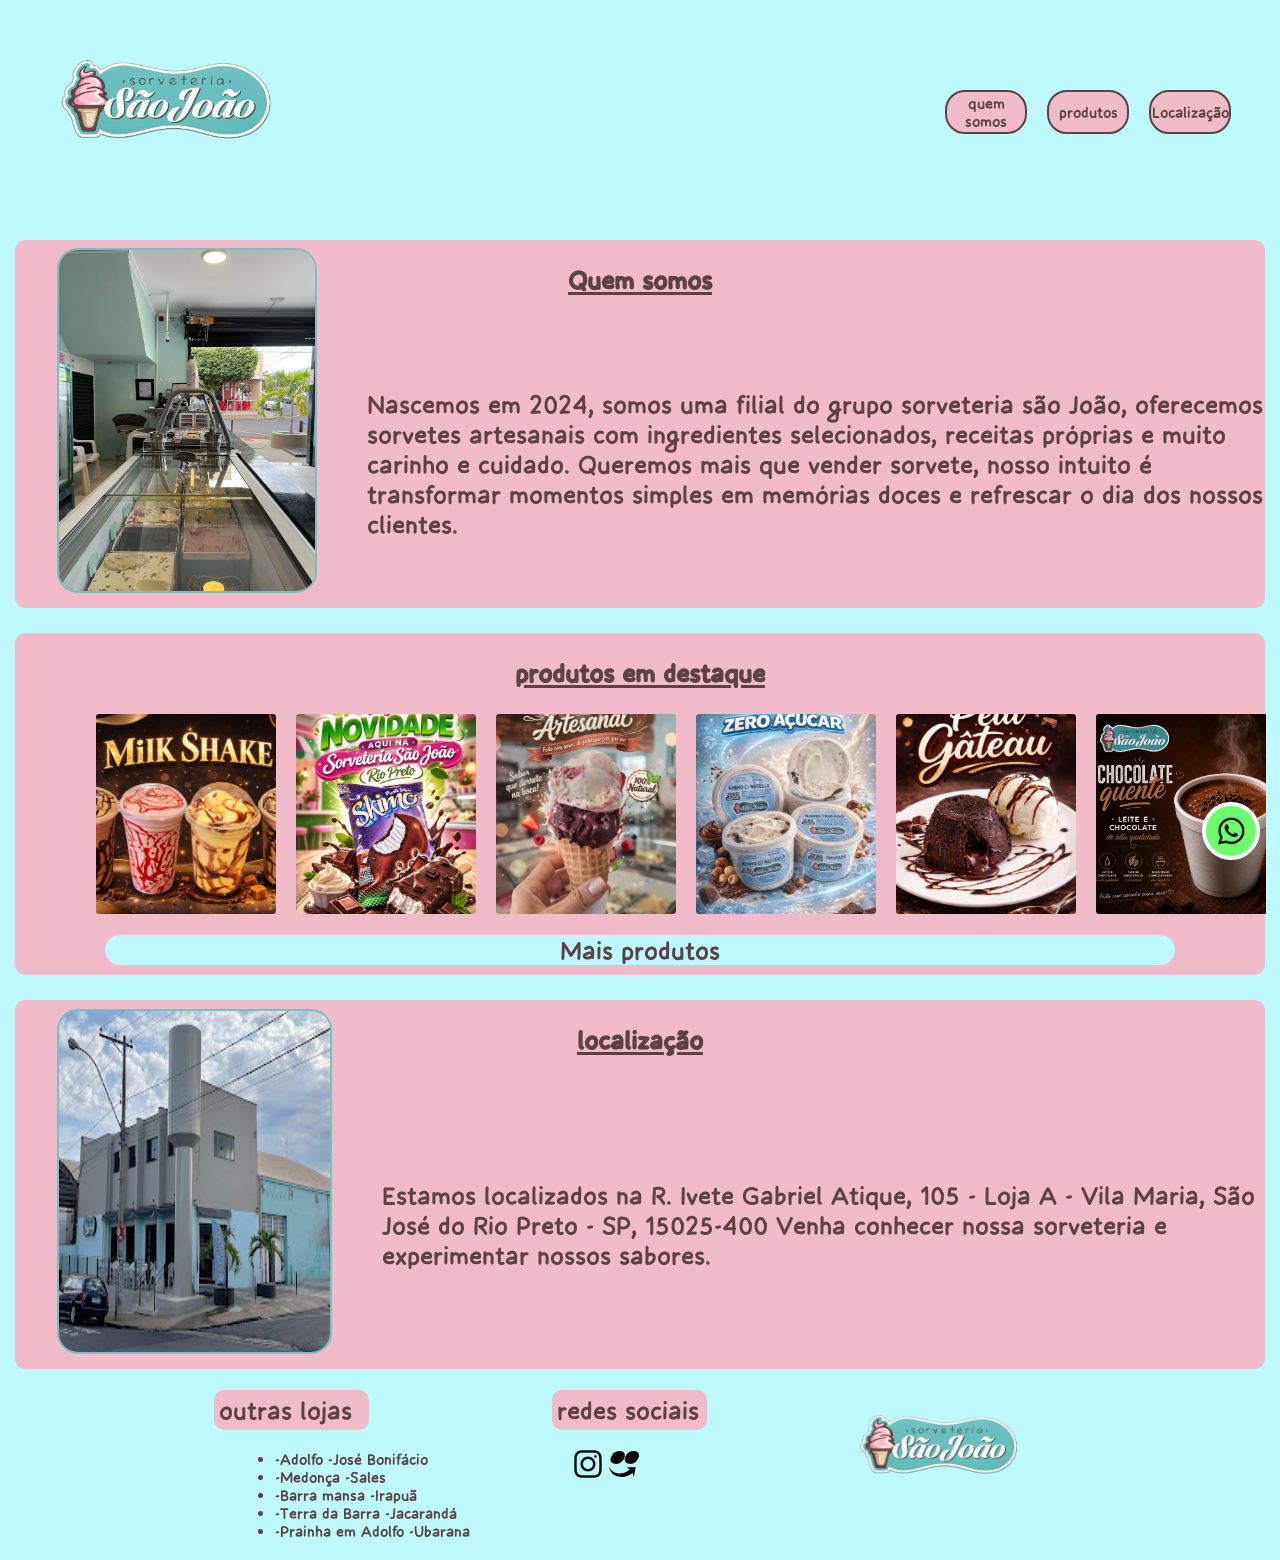
<file: index.html>
<!DOCTYPE html>
<html lang="pt-br">
<head>
    <meta charset="UTF-8">
    <meta name="viewport" content="width=device-width, initial-scale=1.0">
    <title>Sorveteria São João - São José do Rio Preto</title>
    <link rel="stylesheet" href="css/style.css">
    <link rel="stylesheet" href="css/responsivo.css">
    <link rel="shortcut icon" href="imagen/logos,icons e favicon/favicon.ico" type="image/x-icon">
</head>
<body>
   <header id="inicio">  

      <img  class="Logo" src="imagen/Logo.png" alt="logo da sorveteria"> 
  
  <nav>

     <ul class="navi">
        <li><a href="#Q">quem somos</a></li>
        <li><a href="#P">produtos</a></li>
        <li><a href="#L">Localização</a></li>
     </ul>

  </nav>
     
  </header>
    
    <a target="_blank" href="https://wa.me/5517981997799">
     <img id="botãowhats" src="imagen/ChatGPT Image 8 de jun. de 2026, 17_19_22.png" alt=" botão do whatssap">

     </a>
    <section id="Q">

      <h1>Quem somos</h1>
      <div class="texto">

        <img class="imag" src="imagen/interior.sorveteria.webp" alt="Foto do interior da sorveteria">

        <P>Nascemos em 2024, somos uma filial do grupo sorveteria são João, oferecemos sorvetes artesanais com ingredientes selecionados, receitas próprias e muito carinho e cuidado. Queremos mais que vender sorvete, nosso intuito é transformar momentos simples em memórias doces e refrescar o dia dos nossos clientes.
        </P>
      </div>

    </section>

    <section id="P"><h1>produtos  em destaque  </h1> 

       <div class="carrosel">

<div  class="grupo">
    <div class="carta"> <h3><img src="imagen/milkshake.jpeg" alt=""></h3></div>
     <div class="carta"> <h3><img src="imagen/picole.skino.jpeg" alt="picole skino"></h3></div>
     <div class="carta"> <h3><img src="imagen/sorvete.artesanal.jpeg" alt="sorvete artesanal"></h3></div>
     <div class="carta"> <h3><img src="imagen/sorvete.zero.jpeg" alt="sorvete zero"></h3></div>
     <div class="carta"> <h3><img src="imagen/petit.gâteu.jpeg" alt="petit gâteu"></h3></div>
     <div class="carta"> <h3><img src="imagen/chocolatequente.jpeg" alt="chocolate quente"></h3></div>
     <div class="carta"> <h3><img src="imagen/cappuccino.jpeg" alt="cappucino"></h3></div>
     <div class="carta"> <h3><img src="imagen/cookie.black.jpeg" alt="cookie black"></h3></div>
    
   
   </div>

<div aria-hidden class="grupo">
    <div class="carta"> <h3><img src="imagen/milkshake.jpeg" alt="">
    </h3></div>
     <div class="carta"> <h3><img src="imagen/picole.skino.jpeg" alt="picole skino"></h3></div>
     <div class="carta"> <h3><img src="imagen/sorvete.artesanal.jpeg" alt="sorvete artesanal"></h3></div>
     <div class="carta"> <h3><img src="imagen/sorvete.zero.jpeg" alt="sorvete zero"></h3></div>
     <div class="carta"> <h3><img src="imagen/petit.gâteu.jpeg" alt="petit gâteu"></h3></div>
     <div class="carta"> <h3><img src="imagen/chocolatequente.jpeg" alt="chocolate quente"></h3></div>
     <div class="carta"> <h3><img src="imagen/cappuccino.jpeg" alt="cappucino"></h3></div>
     <div class="carta"> <h3><img src="imagen/cookie.black.jpeg" alt="cookie black"></h3></div>
    
   
   </div>
   </div>
     <a href="produtos.html" target="_blank">
        <p class="par1">Mais produtos</p>
     </a>
  </section>

    <section id="L">
       
          <h1>localização </h1>
  

      <div   class="localização">
        

<img class="imag" src="imagen/sorveteria.jpg" alt="imagem sorveteria"> 


<div class="texto">

   <p  > Estamos localizados na   <a target="_blank"   href="https://www.google.com/maps/place/Sorveteria+S%C3%A3o+Jo%C3%A3o/@-20.814254,-49.38536,12z/data=!4m6!3m5!1s0x94bdad76cedad86f:0xf03f34f6ddb29be5!8m2!3d-20.8085407!4d-49.3917624!16s%2Fg%2F11w33wpjkk?hl=pt-BR&entry=ttu&g_ep=EgoyMDI2MDYwMy4xIKXMDSoASAFQAw%3D%3D">R. Ivete Gabriel Atique, 105 - Loja A - Vila Maria, São José do Rio Preto - SP, 15025-400</a>
     Venha conhecer nossa sorveteria e experimentar nossos sabores.
     </p>
</div>

    </div>
    </section>


<footer>
  
 <div>

     <p class="fimpag"> 
      outras lojas 
    </p>
        <ul>
  
            <li>-Adolfo  -José Bonifácio  </li>
            <li>-Medonça  -Sales </li>
            <li>-Barra mansa  -Irapuã </li>
            <li>-Terra da Barra  -Jacarandá</li>
            <li>-Prainha em Adolfo  -Ubarana </li>
  
         </ul>
    </div>

    <div>
       <p class="fimpag">redes sociais</p>
  
      <a  target="_blank"  href="https://www.instagram.com/sorveteriasaojoao_rp/">
      <img class= "icone" src="imagen/logos,icons e favicon/instagram-svgrepo-com.svg" alt="instagram"></a>
  
       <a  target="_blank"  href="https://www.ifood.com.br/delivery/sao-jose-do-rio-preto-sp/acai-sorveteria-e-cookies-sao-joao-vila-maria/8e2f5404-3591-49f3-
       bcc8-9d58e68a26e8?utm_medium=share"><img class= "icone" 
      src="imagen/logos,icons e favicon/ifood-svgrepo-com.svg" alt="ifood"></a>
   </div>
    
    <img id="logofim" src="imagen/Logo.png" alt="Logo">
    
</footer> 

  



    
</body>
</html>
</file>
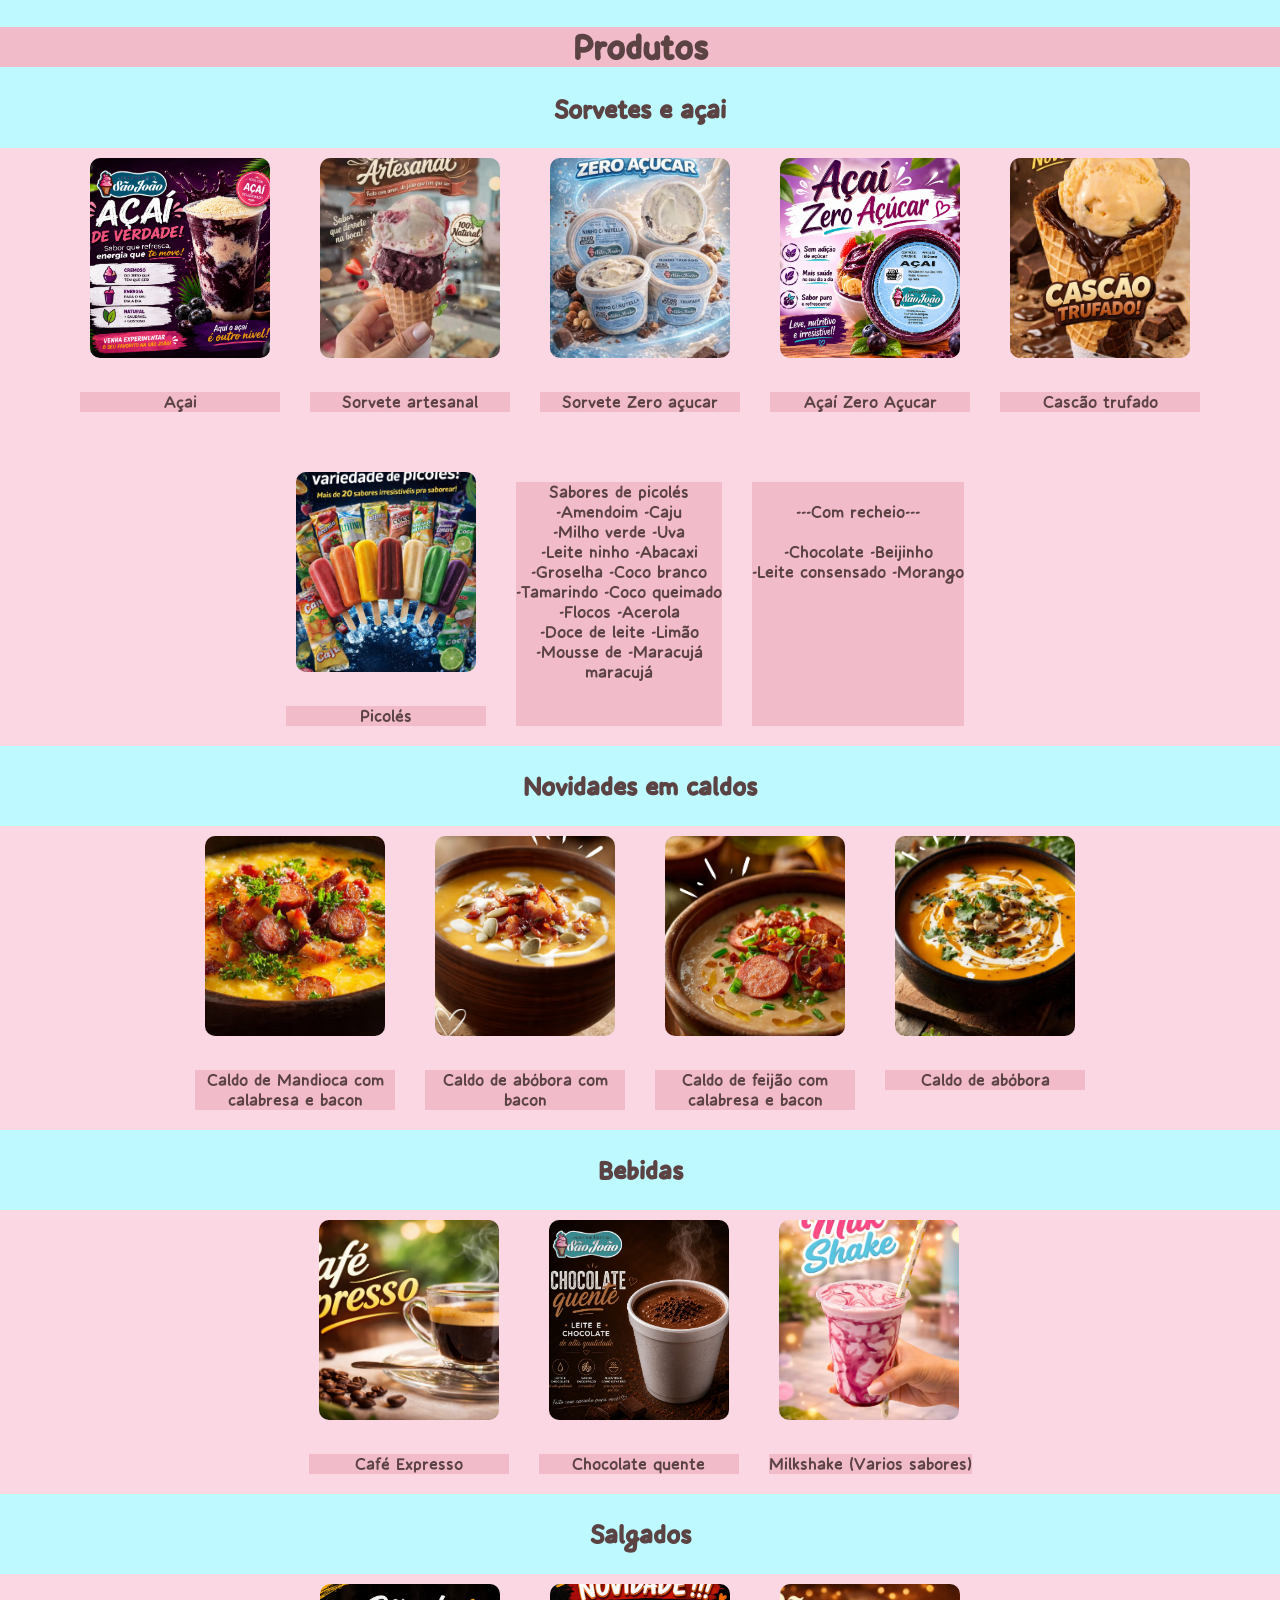
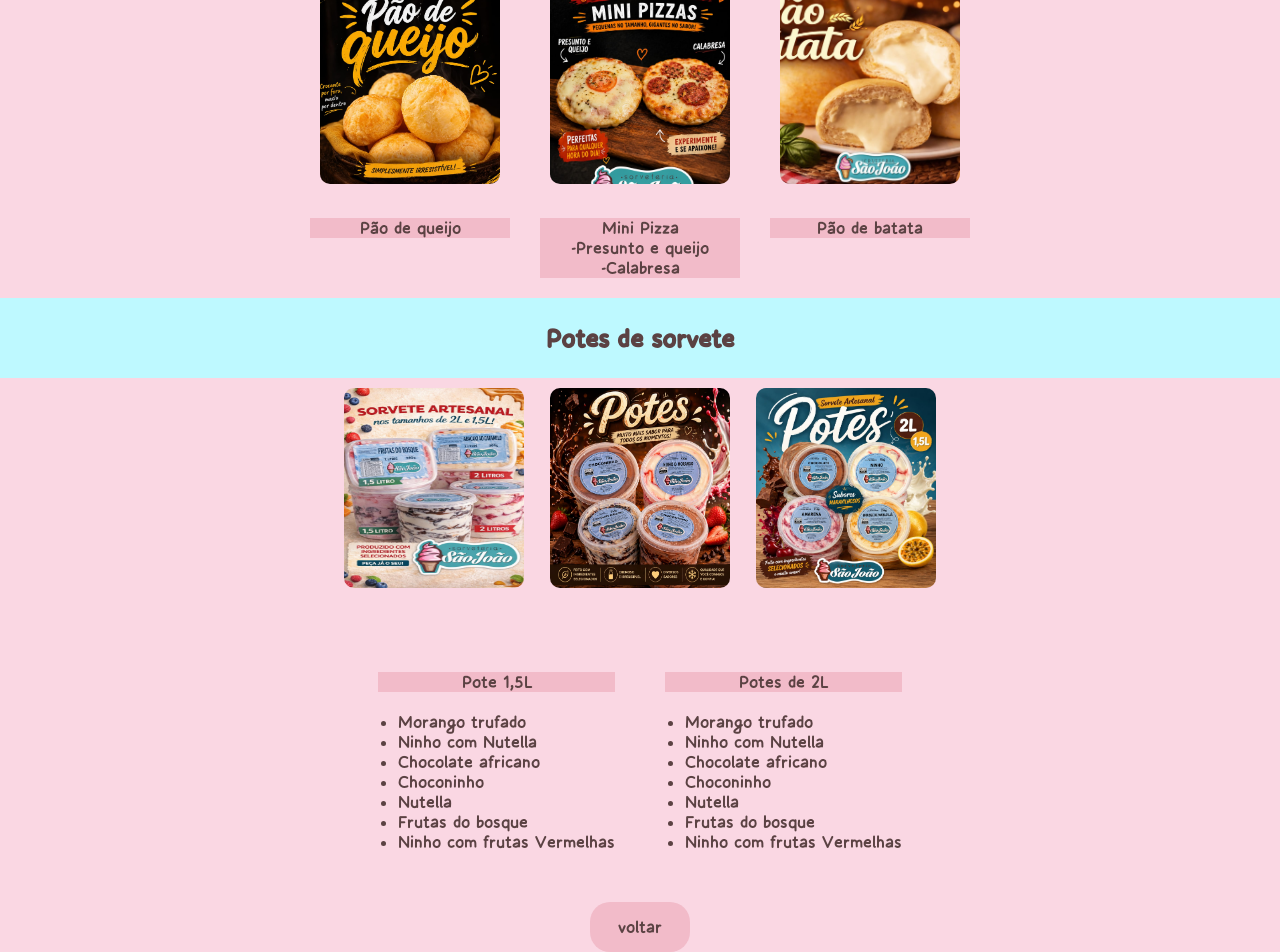
<file: produtos.html>
<!DOCTYPE html>
<html lang="pt-br">
<head>
    <meta charset="UTF-8">
    <meta name="viewport" content="width=device-width, initial-scale=1.0">
    <title>Produtos</title>
    <link rel="stylesheet" href="css/produtos.css">
      <link rel="shortcut icon" href="imagen/logos,icons e favicon/favicon.ico" type="image/x-icon">
</head>
<body >
   
    <header >
        <h1>Produtos</h1>
    </header>

    <div>
<h2>Sorvetes e açai</h2>

    </div>

<section class  = "Produtos2">

 <section class = "item">
    <img class  = "produto2" src      = "imagen/Açai.jpg" alt                     = "açai">
    <p>Açai</p>
 </section>

 <section class = "item">
    <img class  = "produto2" src      = "imagen/sorvete.artesanal.jpeg" alt       = "sorvete artesanal">
    <p>Sorvete artesanal</p>
</section>

<section class  = "item">
    <img class  = "produto2" src      = "imagen/sorvete.zero.jpeg" alt            = "sorveteZero">
    <p>Sorvete Zero açucar</p>
</section>

<section class  = "item">
    <img class  = "produto2" src      = "imagen/açai zero açucar.jpeg" alt        = "Açaí Zero Açucar">
    <p>Açaí Zero Açucar</p>
</section>

<section class  = "item">
    <img class  = "produto2" src      = "imagen/cascãotrufado.jpg" alt            = "Cascão trufado">
    <p>Cascão trufado</p>
</section>

<section class  = "item">
    <img class  = "produto2" src      = "imagen/picoles.jpg" alt                  = "picoles diversos sabores">
   <p>Picolés</p>
   
   
</section>
  <p  class     = "paragrafo" > Sabores de picolés
    -Amendoim    -Caju
    -Milho verde -Uva
    -Leite ninho -Abacaxi
    -Groselha   -Coco branco
    -Tamarindo  -Coco queimado
    -Flocos    -Acerola
    -Doce de leite -Limão
   -Mousse de   -Maracujá
   maracujá

<p class        = "paragrafo">
    ---Com recheio---
    
    -Chocolate -Beijinho
    -Leite consensado -Morango
</p>
</p>



 </section>

   <div><h2 > Novidades em caldos </h2></div>

<section class  = "Produtos2">

 <section class = "item">
    <img class  = "produto2" src      = "imagen/caldo.bacon.jpeg" alt             = ">Caldo de Mandioca com
    calabresa e bacon">
    <p>Caldo de Mandioca com <br>
    calabresa e bacon</p>
 </section>

 <section class = "item">
    <img class  = "produto2" src      = "imagen/caldo2.jpeg" alt                  = "Caldo de abóbora com bacon">
    <p>Caldo de abóbora com <br>bacon</p>
</section>



<section class  = "item">
    <img class  = "produto2" src = "imagen/sopa.calabresa.jpeg" alt  = "Caldo de feijão com 
    calabresa e bacon">
    <p> Caldo de feijão com <br>
    calabresa e bacon</p>
</section>

<section  class = "item">
    <img class  = "produto2" src = "imagen/sopa.jpeg" alt  = "Caldo de abóbora">
    <p>Caldo de abóbora</p>
</section>

 </section>



</section>

   <div><h2 > Bebidas  </h2></div>

<section class  = "Produtos2">

 <section class = "item">
    <img class  = "produto2" src  = "imagen/CaféExpresso.jpg" alt  = "Café Expresso">
    <p>Café Expresso</p>
 </section>

<section class  = "item">
    <img class  = "produto2" src  = "imagen/chocolatequente.jpeg" alt = "chocolate quente">
    <p>Chocolate quente <br>
    </p>
</section>

<section class  = "item">
    <img class  = "produto2" src  = "imagen/milkshake morango.jpeg" alt  = "milkshake (Varios sabores)">
    <p> Milkshake (Varios sabores)</p>
</section>
        </section>

        </section>

   <div><h2 > Salgados  </h2></div>

<section class  = "Produtos2">

 <section class = "item">
    <img class  = "produto2" src  = "imagen/pãodequeijo.jpg" alt    = "pãodequeijo">
    <p>Pão de queijo</p>
 </section>

 <section class = "item">
    
    <img class  = "produto2" src   = "imagen/Pizzasabores.jpg" alt   = "pizza sabores">
    <p >Mini Pizza <br>
        -Presunto e queijo <br>
        -Calabresa  </p>
</section>

 <section class = "item">
    <img class  = "produto2" src    = "imagen/pãodebatata.jpeg" alt   = "pão de batata">
    <p>Pão de batata </p>
</section>

</section>



   <div><h2 > Potes de sorvete </h2></div>

<section class  = "saborestitulo">

 <section class = "item">
    <img class  = "saboresimagem" src = "imagen/potes sorvetes artesanal.jpg" alt = " potes sorvetes artesanal">
     <img class = "saboresimagem" src = "imagen/potesMaisSabores.jpg" alt         = "potes sorvetes artesanal">
     <img class = "saboresimagem" src = "imagen/PotesOutrossabores.jpg" alt       = "potes sorvetes artesanal">
   
 </section>



<section class  = "sabores">

    <div class  = "lista">
        
        <div>
            
            <p>Pote 1,5L</p>
            <ul>
                <li>Morango trufado</li>
                <li>Ninho com Nutella</li>
                 <li>Chocolate africano</li>
                <li>Choconinho</li>
                 <li>Nutella</li>
                <li>Frutas do bosque</li>
                 <li>Ninho com frutas Vermelhas</li>
            
            </ul>
        </div>

        <div>
            <p>Potes de 2L</p>
             <ul >
                <li>Morango trufado</li>
                <li>Ninho com Nutella</li>
                 <li>Chocolate africano</li>
                <li>Choconinho</li>
                 <li>Nutella</li>
                <li>Frutas do bosque</li>
                 <li>Ninho com frutas Vermelhas</li>
            
            </ul>
        </div>
    </div>
</section>

<div>
    <a href="index.html"><button>voltar</button></a>
</div>
  
</section>






  
    


 </section>
</html>
</file>
<file: css/style.css>
body{
        box-sizing      : border-box;
        margin          : 0%;
        padding         : 0;
        background-color:  rgb(190, 249, 255);
        font-family     : 'MorningBreeze';
        font-size       : 20px;

    }

@font-face{font-family  : 'MorningBreeze' ;
    src                 : url(fonte/MorningBreeze.otf) format( 'Truetype' );
    font-weight         : normal;
    font-style          : normal;}

/*-- Aqui é a parte de cima do site 
é aonde fica o logo e os botões -- */
    #inicio{
display: flex;
justify-content: space-between;  
flex-direction: row;  /* alinha os itens um ao lado do outro*/
align-items: center;  /* alinha os intens no centro*/
padding: 10px 20px;  
background-color: rgb(190,249,255);
border: 9px solid rgb(190,249,255) ;

    }

    .Logo {
        display: block; /*Ele cria um "bloco" independente na página.*/

        height: auto;
        width: 280px;

        margin: 0;
    }


/*-- Aqui é a parte dos botões para fazer a navegação pelo site--*/
.navi {
    display: flex;  /* ve o video que eu mandei no grupo */
    gap: 20px;/*--Dá um espaço entre os itens --*/
    margin-right: 10px;
    text-align: center; /*--alinha o texto no centro --*/
    padding: 10px; 
}

.navi li{  /* Sãp os botões*/
       display: flex;
    justify-content     : center; 
    align-items         : center;    

    background-color    : #F2BBC9;
    border              : 2px solid #5B4243ff;
    border-radius       : 20px;

    width               : 78px;
    height              : 40px;

 list-style: none; /* Ele tira aquelas bolinhas das listas  */

    font-size: 10px;
}

 .navi li:hover{  
    background-color    : rgb(190, 249, 255);

}
   
a, li{   /*aqui ainda é os botões*/
        font-size       : 18px;
        color           : #5B4243ff;
        text-decoration: none;  }

    
  
#botãowhats{ /* é o botão dp whats*/
width                   : 50px;

bottom                  : 40px;
right                   : 20px;

position                : fixed;  /* serve para ele sempre ficar na tela */

background-color        : rgb(108, 255, 108);
border                  : 4px solid white;
border-radius           : 50px;

z-index                 : 1;  /* faz com que ele fique na frente das outras imagens*/
}


h1{ /*- Titulos -*/
    text-align          : center;
    color               : #5B4243ff;
    text-decoration     : underline;
}

h2{/*-Sub-Titulos-*/
    text-align          : center;
    color               : #5B4243ff;
}

p{/*-paragrafos-*/

    color               : #5B4243ff;
    font-size: 30px;
      

}
    






/*- seção quem somos-*/
 #Q{


     margin             : 5px;
     background-color   : #F2BBC9;
     border             : 10px solid rgb(190, 249, 255);
     border-radius      : 20px;
    }

    /*- esse item abaixo são da imagen da sorveteria na parte "quem somos."-*/

 .imag{
     height             : 341px;
     width              : 271px ;

     border               : 2px solid   #77C2C1ff;
     border-radius        : 21px;
     margin               : -71px 30px 15px 42px;
   }



 

    /*- seção Produtos-*/
 #P{
      margin            : 5px;
      background-color  : #F2BBC9;
      border            : 10px solid rgb(190, 249, 255);
      border-radius     : 20px;
         }

 #P table, th, td{ /* Essa parte tira as bordas das imagens do carrosel*/

       border         : 10px solid transparent;
    }

   #P img{
        height: 200px;
        width:180px ;
    
      
    }

    
 
    
 .par1{  /* É o botão de mais produtos*/
    color               : #5B4243ff;
    text-align          : center;
   
    background-color    : rgb(190, 249, 255);
    border              : #F2BBC9;
    
    border-radius       : 20px;  /* arredonda as bordas */
   margin               : 20px 90px 10px 90px;


}
.par1:hover{
    background-color    : rgb(210, 251, 255);
} /*-- mudar a cor da letra ou fundo quando passar o mouse por cima --*/

    
    
/*-seção Localização -*/
    
#L{
    
   margin               : 5px;
   background-color     : #F2BBC9;
   border               : 10px solid rgb(190, 249, 255);
   border-radius        : 20px;
    }
      
    .localização { /* Tambem alinha o texto ao lado da imagen*/
            display: flex;
            align-items: center;
            gap: 20px;
        }

        

    .localização a {  /*mexe no link tira a linha que fica embaixo e aumenta a fonte*/
        text-decoration : none;
        font-size: 30px;
    } 

.texto{ /*-- deixa os textos ao lado das imagens*/
   display: flex;
    align-items         :center;
    gap                 :20px;
}

 /* Aqui é o final da página*/



    footer{

 justify-content: center; /*Alinha os itens no centro do contêiner(Footer nesse caso)*/

    display: flex;
    flex-direction:row; 
    gap: 103px;  /*espaço entre os itens*/


    
    }

     .icone{
         /* é igual ao que eu expliquei lá em cima*/
        justify-content : space-between;
        flex-direction: row;
        align-items     : center;

    height: 30px;  /* tamanho do icone*/
    }

    #logofim{


         height: 140px; /* tamanho da logo*/
    }
 
 .fimpag{ /* mexe co os paragrafo no fim da pagina*/


background-color: #F2BBC9;

padding: 5px ;
margin: 6px 26px 19px -21px;

width: 145px;

border-radius: 10px;
 }
 



   


     
        
   

/*--- aqui embaixo são as partes do carrosel ---*/

    .carrosel{
        margin          : 10px auto;
        width           : 100%;
        border          : 1px solid transparent;
        display         : flex;
        gap             : 1em;
        overflow        : hidden;
    }

    .carrosel ::-webkit-scrollbar {
        display         : none;
/*  tira a barra de rolagem*/
    }
.grupo{

display                 : flex;
align-items             : center;
justify-content         : center;
gap                     : 1em;
animation               : spin 9s infinite linear; /* é o responsavel pela animação de "girar do carrosel"*/


}
    .carta{ 
        flex            : 0 0 100px; 
        height          : 100px;
        width           : 100px;
        background      :rgb(255, 173, 240);
        
        border-radius   : .2em;
        overflow        : hidden; /* controla o que acontece com o conteúdo que é grande demais para caber em uma área ,  HIDDEN O conteúdo excedente é cortado e o restante é ocultado..*/
        text-align      : center;
       
        display         : flex;
        align-items     : center;
        justify-content : center;
    
    }
    .carta img {
        width           : 100%;
    height              : 100%;
    object-fit          : cover;  /* faz com que a imagem cubra todo o espaço da "carta"*/
    display             : block;
    
    }

    @keyframes spin {
        from {translate : 0;}
        to{translate    : -100%;}
    }


 /* --- aqui mexe com o tamanho do carrosel de acordo com o tamanho da tela---*/


    /* --- PARA TABLETS (Telas a partir de 768px de largura) --- */
@media (min-width       : 768px) {
    .carta {
        width           : 90px;
        height          : 90px;
        padding         : 30px;
        font-size       : 1rem;
    }
}
    /* --- PARA COMPUTADORES (Telas a partir de 1024px de largura) --- */
@media (min-width       : 1024px) {
    .carta {
        width           : 120px;  /* Cartas maiores no monitor */
        height          : 120px;
        padding         : 40px;
    }
}
</file>
<file: css/responsivo.css>
/* responsividade do site*/

/* todo o site para celular*/

@media ( max-width : 480px) {
     #inicio{
display: flex;
justify-content: space-around;  
flex-direction: column;  /* alinha os itens um ao lado do outro*/
align-items: center;  /* alinha os intens no centro*/
padding: 10px 20px;  
background-color: rgb(190,249,255);
border: 9px solid rgb(190,249,255) ;

    }

    .Logo {
        display: block; /*Ele cria um "bloco" independente na página.*/

        height: 200px;
        width: 280px;

        margin: 0;
    }


/*-- Aqui é a parte dos botões para fazer a navegação pelo site--*/
.navi {
    display: flex;  /* ve o video que eu mandei no grupo */
    gap: 20px;/*--Dá um espaço entre os itens --*/
    margin-right: 10px;
    text-align: center; /*--alinha o texto no centro --*/
    padding: 10px; 
}

.navi li{  /* Sãp os botões*/
     

    display: none;
}

#botãowhats{ /* é o botão dp whats*/
width                   : 50px;

bottom                  : 40px;
right                   : 20px;

position                : fixed;  /* serve para ele sempre ficar na tela */

background-color        : rgb(108, 255, 108);
border                  : 4px solid white;
border-radius           : 50px;

z-index                 : 1;  /* faz com que ele fique na frente das outras imagens*/
}


h1{ /*- Titulos -*/
    text-align          : center;
    color               : #5B4243ff;
    text-decoration     : underline;
}

h2{/*-Sub-Titulos-*/
    text-align          : center;
    color               : #5B4243ff;
}

p{/*-paragrafos-*/

    color               : #5B4243ff;
    font-size: 18px;
      

}
    
img{
    max-width: 100%;
    height: auto;
}





/*- seção quem somos-*/
 #Q{


     margin             : 5px;
     background-color   : #F2BBC9;
     border             : 10px solid rgb(190, 249, 255);
     border-radius      : 20px;
    }

    /*- esse item abaixo são da imagen da sorveteria na parte "quem somos."-*/

 .imag{
    
      width: 100%;
    max-width: 271px;
    height: auto;
    margin: 10px auto;
    display: block;

     border               : 2px solid   #77C2C1ff;
     border-radius        : 21px;
    
   }



 

    /*- seção Produtos-*/
 #P{
      margin            : 5px;
      background-color  : #F2BBC9;
      border            : 10px solid rgb(190, 249, 255);
      border-radius     : 20px;
         }

 #P table, th, td{ /* Essa parte tira as bordas das imagens do carrosel*/

       border         : 10px solid transparent;
    }

   #P img{
        width: 100%;
     max-width: 180px;
     height: auto;
        border: 10px solid black;
      
    }

    
 
    
 .par1{  /* É o botão de mais produtos*/
    color               : #5B4243ff;
    text-align          : center;
   
    background-color    : rgb(190, 249, 255);
    border              : #F2BBC9;
    
    border-radius       : 20px;  /* arredonda as bordas */

     width: fit-content;
    margin: 20px auto;
    padding: 10px 20px;


}
.par1:hover{
    background-color    : rgb(210, 251, 255);
} /*-- mudar a cor da letra ou fundo quando passar o mouse por cima --*/

    
    
/*-seção Localização -*/
    
#L{
    
   margin               : 5px;
   background-color     : #F2BBC9;
   border               : 10px solid rgb(190, 249, 255);
   border-radius        : 20px;
    }
      
     

    .localização a {  /*mexe no link tira a linha que fica embaixo e aumenta a fonte*/
        text-decoration : none;
        font-size: 18px;
    } 

.texto ,.localização { /*-- deixa os textos ao lado das imagens*/
  display: flex;
    flex-direction: column;
    align-items: center;
    
}

.texto p {
    display: block;
    width: 100%;
    text-align: center;
}

 /* Aqui é o final da página*/



    footer{

 justify-content: center; /*Alinha os itens no centro do contêiner(Footer nesse caso)*/

    display: flex;
    flex-direction:column; 
    gap: 0px;  /*espaço entre os itens*/


    
    }

     .icone{
         /* é igual ao que eu expliquei lá em cima*/
      width: 40px;
    height: 40px;

  
    

    }

    #logofim{
      
     height: auto;
    width: 150px;
    margin: 0 auto;
    display: block;
    }
 
 .fimpag{ /* mexe co os paragrafo no fim da pagina*/


background-color: #F2BBC9;
text-align: center;

   width: 90%;
    max-width: 300px;
    margin: 10px auto;

border-radius: 10px;
 }
 
*{
    box-sizing: border-box;
}

html,
body{
    width: 100%;
    overflow-x: hidden;
}

 
}
</file>
<file: css/produtos.css>
body{
        box-sizing      : border-box;
        margin          : 0%;
        padding         : 0;
        background-color: 
        #bef9ff;
        font-family     : 'MorningBreeze';
        font-size       : 20px;

    }
  


    /*  Esse font face é para importar uma fonte*/
@font-face{font-family  : 'MorningBreeze' ;
    src                 : url(fonte/MorningBreeze.otf) format( 'Truetype' );
    font-weight         : normal;
    font-style          : normal;}

/*-- Aqui é a parte de cima da aba produtos --*/


  header , p{/*--  formata a cor do texto e alinha no centro --*/

text-align              : center;
background-color        : #F2BBC9;
color                   : #5B4243ff ;


}
.paragrafo{
  white-space           : pre-line; /* pula linha quando vc pula linha dentro do codigo*/
  font-size             : 20px;

  display               : flex;
  flex-flow             : row wrap;
justify-content         : center;




  
}
h2{
    text-align          : center;
background-color        : #bef9ff;
color                   :#5B4243ff;


}




.Produtos2{
display                 : flex;
flex-flow               : row wrap;
justify-content         : center;

gap                     : 30px;
background-color        : #fad7e3;

}


.produto2{
    height              : 200px;
     width              : 180px ;  
     
     border-radius      : 10px;
     margin             : 10px 10px 10px 10px;

    object-fit          : cover;
    border-radius       : 10px;
}




p:hover{
    transform           : rotate(10deg); /* quando passar o mouse por cima do p ele fica meio tortinho*/
}



 a{  /* É um link */
        font-family     : MorningBreeze;
        font-size       : 18px;
        text-decoration : none; /* Tira a linha embaixo*/
  }




.sabores{
    text-align          : left;
    display             : flex;
    flex-direction      : column;
    align-items         : center;
    gap                 : 20px;
}

.saborestitulo{
display                 : flex;
flex-flow               : column;
justify-content         : center;

gap                     : 30px;
background-color        : #fad7e3;

 text-align             : center;

}

.saboresimagem{
  width                 : 180px;
    height              : 200px;
    margin              : 10px;

    border-radius       : 10px;

}

.lista{
    
 display                : flex;
    justify-content     : center;
    gap                 : 50px;
    margin-top          : 20px;

}

.lista ul{
color: #5B4243ff;
    padding-left        : 20px;
}


/* Aqui é o botão para voltar*/


    button{
color: #5B4243ff;

background-color: #F2BBC9;
border:#5B4243ff ;
border-radius: 20px;


height: 50px;
width: 100px;

font-size: 20px;
font-family: "MorningBreeze";
    }    

    button:hover {
        background-color: #f7d0da;
     }


     /* Responsividade para celular até 480 de largura */
     /* É o site se adptando a tela do celular */
     @media (max-width: 480px){

    .lista{
        flex-direction: column;
        align-items: center;
    }

    .lista div{
        width: 90%;
        padding: 15px;
    }

    .lista p{
        margin-bottom: 10px;
    }
}
</file>
